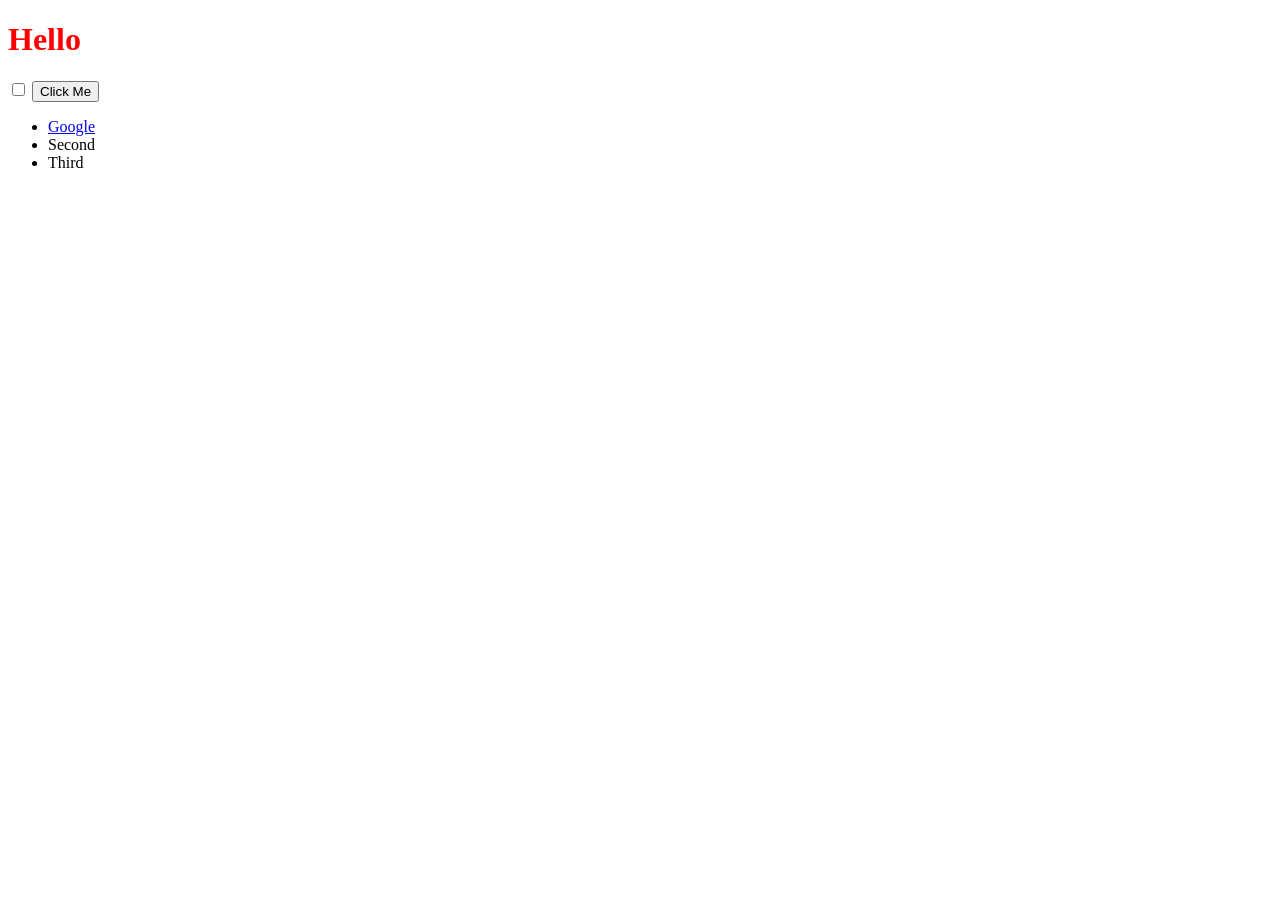
<file: Web Development/DOM Challenge Starting Files/index.html>
<!DOCTYPE html>
<html lang="en" dir="ltr">
  <head>
    <meta charset="utf-8">
    <title>My Website</title>
    <link rel="stylesheet" href="styles.css">

  </head>
  <body>

    <h1>Hello</h1>

    <input type="checkbox">

    <button style=":active color:red;">Click Me</button>

    <ul>
      <li class="list">
        <a href="https://www.google.com">Google</a>
      </li>
      <li class="list">Second</li>
      <li class="list">Third</li>
    </ul>

  </body>

</html>
</file>
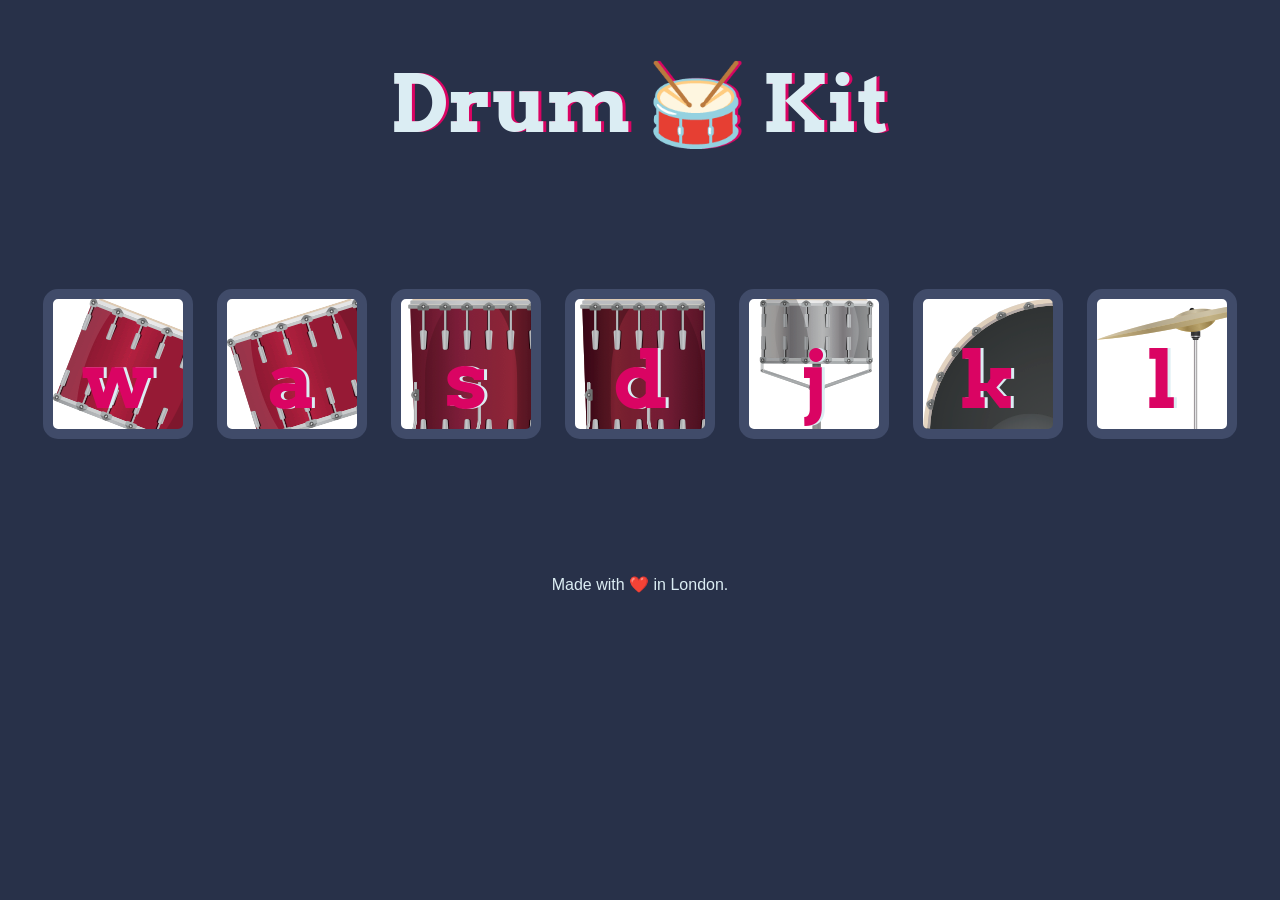
<file: Web Development/Drum Kit Starting Files/index.html>
<!DOCTYPE html>
<html lang="en" dir="ltr">
	<head>
		<meta charset="utf-8" />
		<title>Drum Kit</title>
		<link rel="stylesheet" href="styles.css" />
		<link
			href="https://fonts.googleapis.com/css?family=Arvo"
			rel="stylesheet"
		/>
	</head>

	<body>
		<h1 id="title">Drum 🥁 Kit</h1>
		<div class="set">
			<button class="w drum">w</button>
			<button class="a drum">a</button>
			<button class="s drum">s</button>
			<button class="d drum">d</button>
			<button class="j drum">j</button>
			<button class="k drum">k</button>
			<button class="l drum">l</button>
		</div>

		<script src="index.js"></script>
		<footer>
			Made with ❤️ in London.
		</footer>
	</body>
</html>
</file>
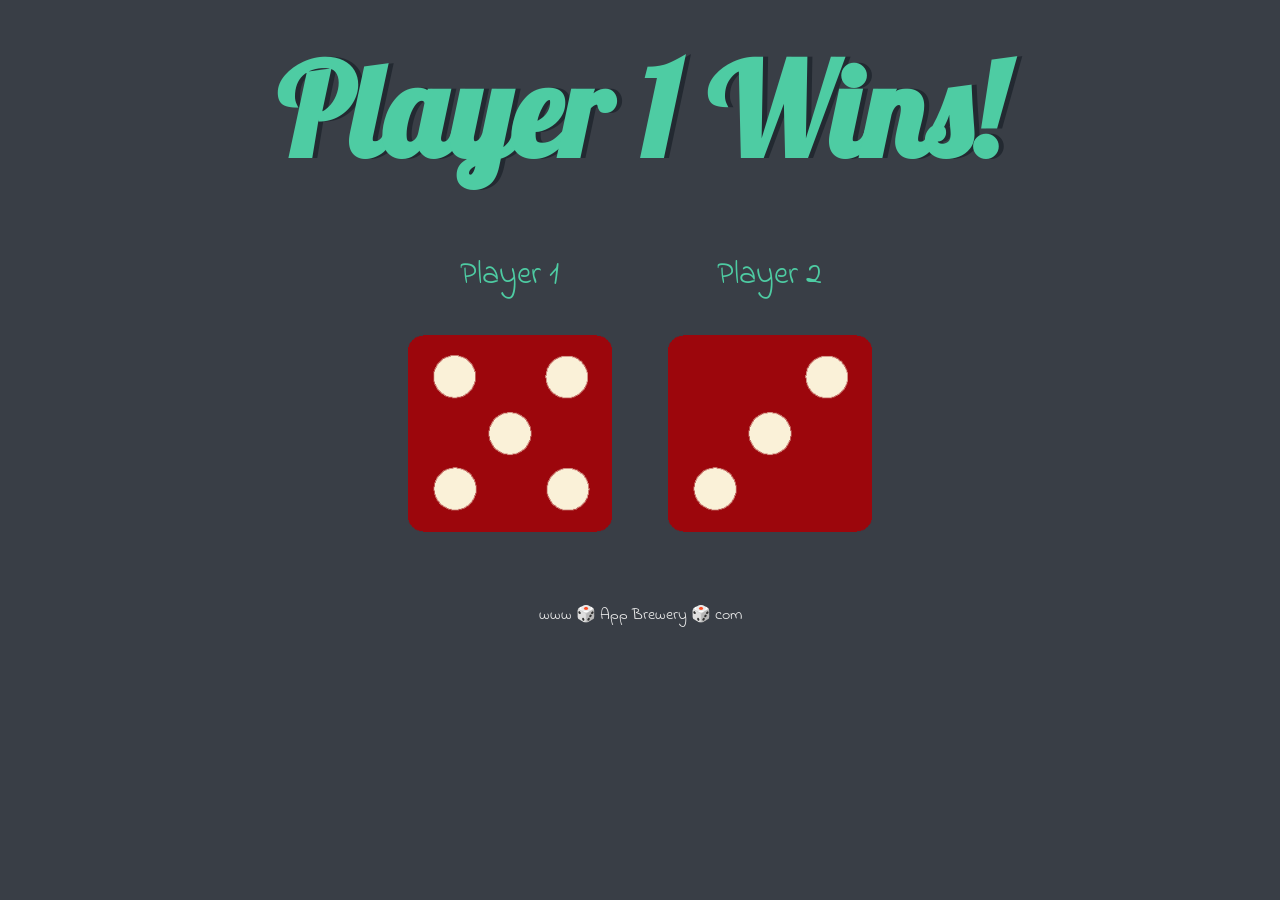
<file: Web Development/Dicee Challenge - Starting Files/dicee.html>
<!DOCTYPE html>
<html lang="en" dir="ltr">
	<head>
		<meta charset="utf-8" />
		<title>Dicee</title>
		<link rel="stylesheet" href="styles.css" />
		<link
			href="https://fonts.googleapis.com/css?family=Indie+Flower|Lobster"
			rel="stylesheet"
		/>
	</head>
	<body>
		<div class="container">
			<h1>Refresh Me</h1>

			<div class="dice">
				<p>Player 1</p>
				<img class="img1" src="images/dice6.png" />
			</div>

			<div class="dice">
				<p>Player 2</p>
				<img class="img2" src="images/dice6.png" />
			</div>
		</div>

		<script src="index.js" charset="UTF-8"></script>
	</body>

	<footer>
		www 🎲 App Brewery 🎲 com
	</footer>
</html>
</file>
<file: Web Development/DOM Challenge Starting Files/styles.css>
h1 {
  color: red;
}
</file>
<file: Web Development/Drum Kit Starting Files/styles.css>
body {
  text-align: center;
  background-color: #283149;
}

h1 {
  font-size: 5rem;
  color: #DBEDF3;
  font-family: "Arvo", cursive;
  text-shadow: 3px 0 #DA0463;

}

footer {
  color: #DBEDF3;
  font-family: sans-serif;
}

.w {
background-image: url("images/tom1.png");
}

.a {
background-image: url("images/tom2.png");
}

.s {
background-image: url("images/tom3.png");
}

.d {
background-image:url("images/tom4.png");
}

.j {
background-image: url("images/snare.png");
}

.k {
background-image: url("images/kick.png");
}

.l {
background-image: url("images/crash.png");
}

.set {
  margin: 10% auto;
}

.game-over {
  background-color: red;
  opacity: 0.8;
}

.pressed {
  box-shadow: 0 3px 4px 0 #DBEDF3;
  opacity: 0.5;
}

.red {
  color: red;
}

.drum {
  outline: none;
  border: 10px solid #404B69;
  font-size: 5rem;
  font-family: 'Arvo', cursive;
  line-height: 2;
  font-weight: 900;
  color: #DA0463;
  text-shadow: 3px 0 #DBEDF3;
  border-radius: 15px;
  display: inline-block;
  width: 150px;
  height: 150px;
  text-align: center;
  margin: 10px;
  background-color: white;
}
</file>
<file: Web Development/Dicee Challenge - Starting Files/styles.css>
.container {
  width: 70%;
  margin: auto;
  text-align: center;
}

.dice {
  text-align: center;
  display: inline-block;

}

body {
  background-color: #393E46;
}

h1 {
  margin: 30px;
  font-family: 'Lobster', cursive;
  text-shadow: 5px 0 #232931;
  font-size: 8rem;
  color: #4ECCA3;
}

p {
  font-size: 2rem;
  color: #4ECCA3;
  font-family: 'Indie Flower', cursive;
}

img {
  width: 80%;
}

footer {
  margin-top: 5%;
  color: #EEEEEE;
  text-align: center;
  font-family: 'Indie Flower', cursive;

}
</file>
